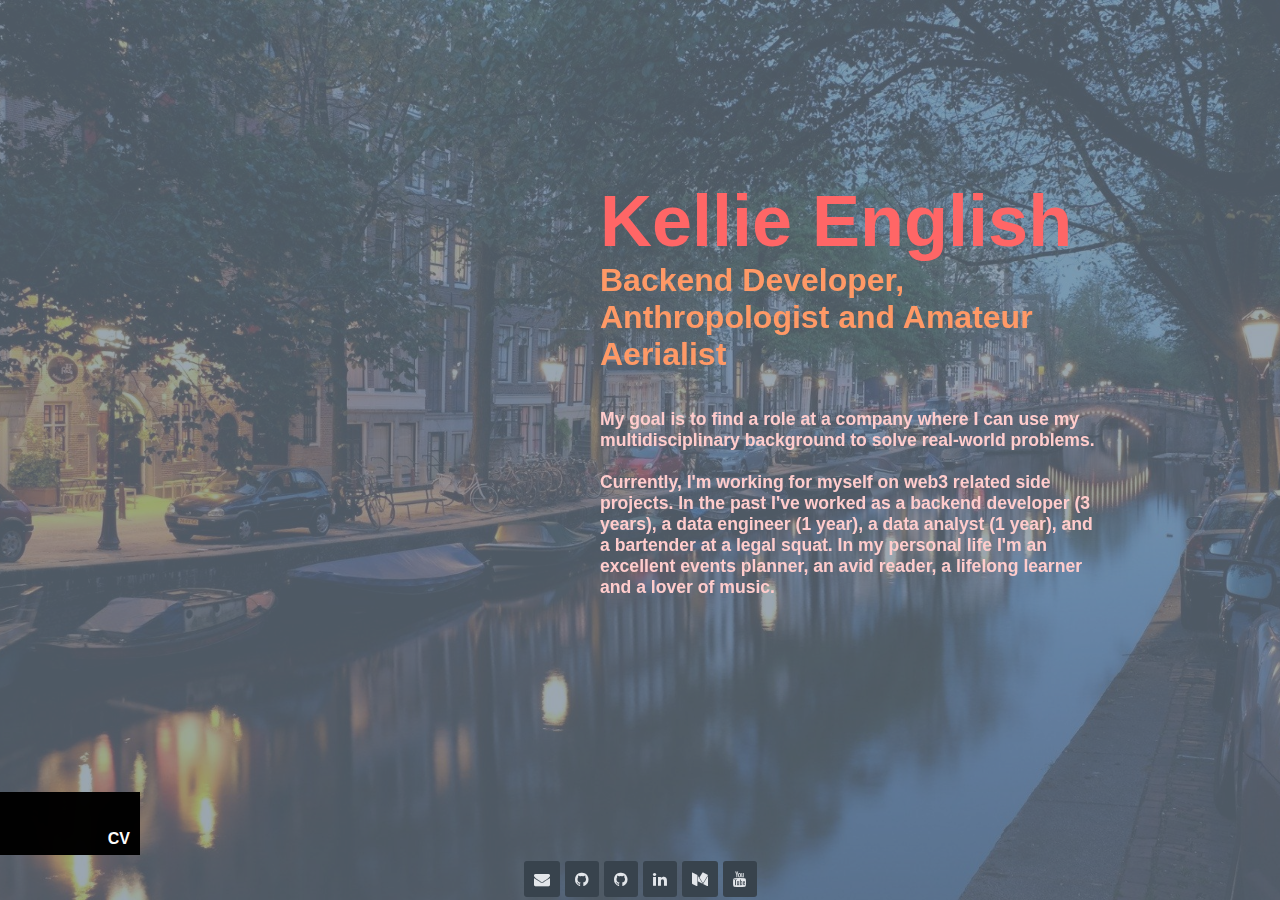
<file: index.html>
<!DOCTYPE html>
<html>
  <head>
    <meta charset="UTF-8" />
    <title>Home | kellieenglish.com</title>
    <link rel="icon" href="./icons8-bicycle-24.png" />
    <link
      href="https://fonts.googleapis.com/css?family=Sarala"
      rel="stylesheet"
    />
    <meta name="viewport" content="width=device-width, initial-scale=1" />
    <link rel="stylesheet" type="text/css" href="./index.css" />
    <link
      rel="stylesheet"
      href="https://cdnjs.cloudflare.com/ajax/libs/font-awesome/4.7.0/css/font-awesome.min.css"
    />
    <meta
      name="viewport"
      content="user-scalable=no, initial-scale=1, maximum-scale=1, minimum-scale=1"
    />
  </head>

  <body>
    <div class="bg-img"></div>
    <div class="big-title">
      <div class="box large left">
        <h1>Kellie English</h1>
        <h2 style="font-size: 200%; color: rgb(255, 153, 102)">
          Backend Developer, Anthropologist and Amateur Aerialist
        </h2>
        <br />
        <br />
        <h2>
          My goal is to find a role at a company where I can use my multidisciplinary background to solve real-world problems. 
          <br />
          <br />
          Currently, I'm working for myself on web3 related side projects. In the past I've worked as a backend developer (3 years), a data engineer (1 year), a data analyst (1 year), and a bartender at a legal squat. In my personal life I'm an excellent events planner, an avid reader, a lifelong learner and a lover of music. 
        </h2>
      </div>
    </div>
    <div class="menu">
      <h1>
        <a href="./kellieenglish_cv.pdf">
          <b>CV</b>
        </a>
      </h1>
<!--       <div>
        <ul>
          <li><a href="./projects.html">Projects</a></li>
        </ul>
      </div> -->
    </div>
    <div class="row footer">
      <div class="footer-social-icons">
        <a
          class="social-icon"
          target="_blank"
          rel="noopener noreferrer"
          href="mailto:english.kellie@gmail.com"
        >
          <i id="icon" class="fa fa-envelope"></i>
        </a>
        <a
          class="social-icon"
          target="_blank"
          rel="noopener noreferrer"
          href="https://github.com/kanglais"
        >
          <i id="icon" class="fa fa-github"></i>
        </a>
        <a
          class="social-icon"
          target="_blank"
          rel="noopener noreferrer"
          href="https://github.com/spicypumpkin666"
        >
          <i id="icon" class="fa fa-github"></i>
        </a>
        <a
          class="social-icon"
          target="_blank"
          rel="noopener noreferrer"
          href="https://www.linkedin.com/in/kellieenglish/"
        >
          <i id="icon" class="fa fa-linkedin"></i>
        </a>
        <a
          class="social-icon"
          target="_blank"
          rel="noopener noreferrer"
          href="https://medium.com/@kellie.english"
        >
          <i id="icon" class="fa fa-medium"></i>
        </a>
        <a
          class="social-icon"
          target="_blank"
          rel="noopener noreferrer"
          href="https://www.youtube.com/watch?v=b7QlX3yR2xs"
        >
          <i id="icon" class="fa fa-youtube"></i>
        </a>
      </div>
    </div>
  </body>
</html>
</file>
<file: index.css>
* {
  margin: 0;
  padding: 0;
  list-style: none;
}

html,
body,
.all-bg,
.all-bg table,
.all-bg td,
.big-title {
  width: 100%;
  height: 100%;
  overflow: hidden;
}

body {
  font-family: Arial, Helvetica, sans-serif;
  font-size: 100%;
  cursor: default;
  color: #000;
  background-color: slategray;
}

.bg-img {
  background-image: url(1088031.jpg);
  background-size: cover;
  background-repeat: no-repeat;
  background-position: center center;
  opacity: 0.3;
  position: fixed;
  top: 0;
  left: 0;
  height: 100%;
  width: 100%;
}

h1,
h2,
.large,
.left {
  font-family: "Century Gothic", "Lucida Grande", Arial, sans-serif;
  font-size: 100%;
  color: #ff6666;
}

a {
  text-decoration: none;
  outline: 0;
  cursor: pointer;
  color: #dd6819;
}

h2 a:hover {
  text-decoration: underline;
}

.menu {
  position: absolute;
  bottom: 12%;
  left: 141px;
  z-index: 60;
  width: 100%;
  line-height: 12px;
}

.menu div {
  height: 63px;
  background: rgb(49, 49, 49);
  font-size: 100%;
}
.menu h1 {
  position: relative;
  left: -141px;
  margin-bottom: -63px;
  width: 140px;
  opacity: 0.99;
  font-size: 100%;
}

h1 a {
  padding: 41px 10px 10px 0;
  color: white;
  background: black 0 -30px repeat-x;
  font-size: 100%;
  text-align: right;
  display: block;
}

h1 a:hover {
  background: rgb(70, 70, 70) 0 -30px repeat-x;
}

.menu ul {
  float: left;
  width: 110px;
}

ul li {
  list-style: none;
}

li a {
  height: 18%;
  padding-top: 42px;
  padding-bottom: 9px;
  padding-left: 10px;
  font-weight: bold;
  color: white;
  display: block;
  font-size: 100%;
}

li a:hover {
  background-color: rgb(70, 70, 70);
}

.big-title {
  position: absolute;
  top: 0;
  left: 0;
  overflow: auto;
}

.box {
  position: absolute;
  top: 15%;
  right: 200px;
  width: 500px;
  padding-bottom: 100px;
}

.box div {
  line-height: 1.5em;
  background: #fff;
  padding: 20px 30px;
}

.box div a {
  text-decoration: underline;
}

.large {
  text-align: right;
  top: 20%;
  right: 120px;
  font-size: 100%;
}

.left {
  text-align: left;
  left: auto;
  right: 180px;
  font-size: 100%;
}

.large h1 {
  font-size: 450%;
}

.large h2 {
  font-size: 110%;
  color: #ffcccc;
}

@media only screen and (max-width: 700px) {
  html,
  body {
    scroll-behavior: smooth;
  }

  .box {
    top: 10%;
    left: 10px;
    width: 95vw;
  }
}

/* FOOTER */

.row.footer {
  flex-grow: 1;
  flex-basis: fit-content;
  /* background: #11161b; */
  display: flex;
  flex-direction: row;
  align-items: center;
  justify-content: center;
  width: 100%;
  position: fixed;
  bottom: 0;
  left: 0;
}

.footer-social-icons {
  width: fit-content;
  padding-top: 3px;
  padding-bottom: 3px;
  display: flex;
  flex-direction: row;
  justify-content: space-between;
}

.social-icon {
  color: #e4e7eb;
  margin-left: 2.5px;
  margin-right: 2.5px;
  background-color: #38434d;
  padding: 0px;
  border-radius: 3px;
}

#icon {
  padding-top: 10px;
  padding-bottom: 10px;
  padding-right: 10px;
  padding-left: 10px;
  border-radius: 3px;
}

.social-icons a {
  color: #e4e7eb;
  text-decoration: none;
}

.fa-instagram:hover {
  color: #fff;
  vertical-align: middle;
  background-color: #d6249f;
  background: radial-gradient(
    circle at 30% 107%,
    #fdf497 0%,
    #fdf497 5%,
    #fd5949 45%,
    #d6249f 60%,
    #285aeb 90%
  );
}

.fa-twitter:hover {
  background-color: #00aced;
}

.fa-youtube:hover {
  color: #e92323;
  background-color: #11161b;
}

.fa-github:hover {
  color: #803fe2;
  background-color: #11161b;
}

.fa-apple:hover {
  background-color: #7d7d7d;
}

.fa-stack-overflow:hover {
  background-color: #ff9900;
}

.ai-google-scholar-square:hover {
  background-color: #4285f4;
}

.fa-soundcloud:hover {
  color: #fff;
  vertical-align: middle;
  background-color: #d6249f;
  background: linear-gradient(#ff7700, #ff3801);
}

.fa-envelope:hover {
  color: rgb(206, 92, 26);
  background-color: #11161b;
}

.fa-spotify:hover {
  color: #18d359;
  background-color: #11161b;
}

.fa-reddit:hover {
  background-color: #ff5700;
}

.fa-medium:hover {
  color: #00ab6c;
  background-color: #11161b;
}

.fa-meetup:hover {
  background-color: #ed1c40;
}

.fa-telegram:hover {
  background-color: #0088cc;
}
.fa-linkedin:hover {
  color: #0e8ccf;
  background-color: #11161b;
}
</file>
